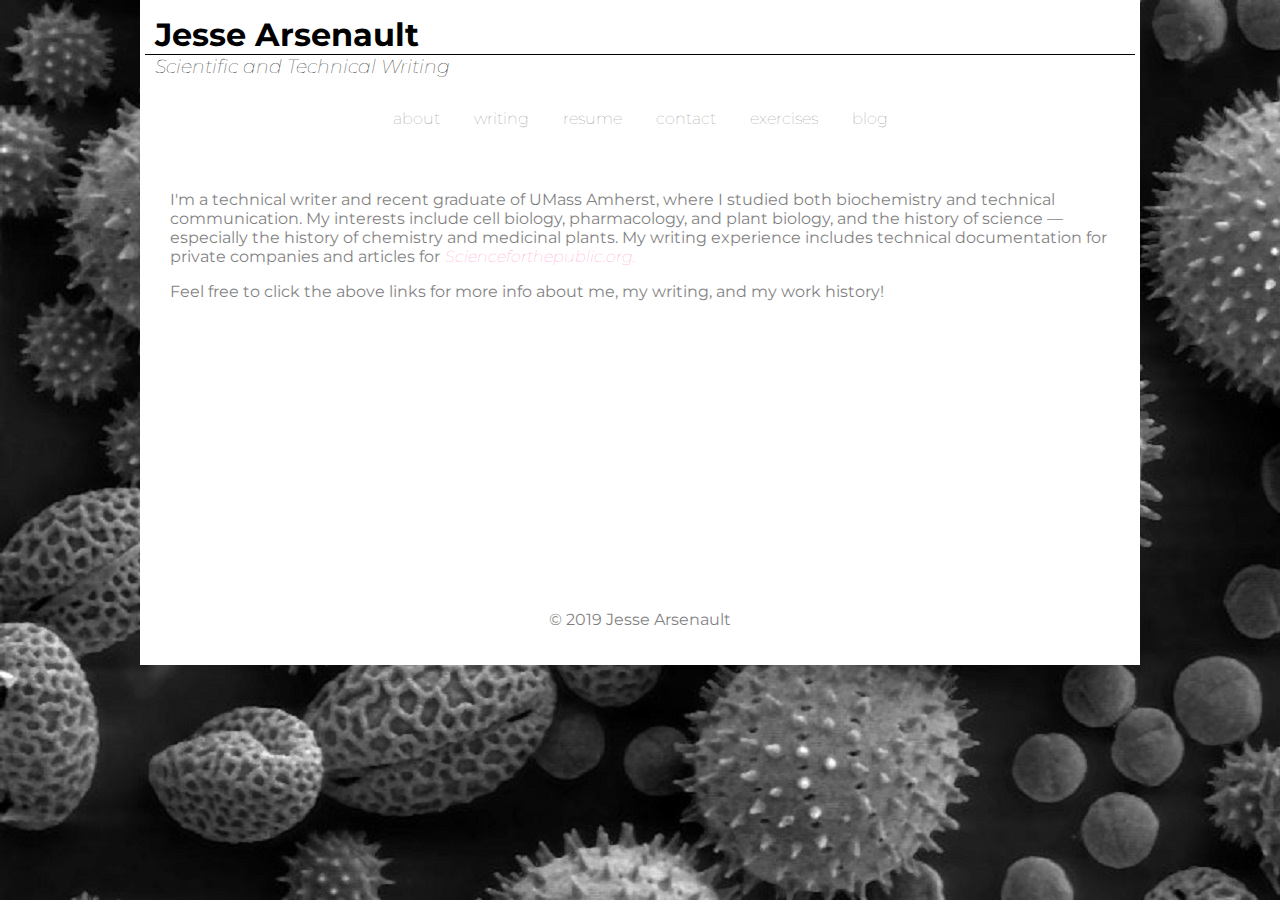
<file: index.html>
<!DOCTYPE html>

<html lang="en">

<head>
    <title>Jesse Arsenault | Home</title>
    <link href="css/indexcss.css" type=text/css rel=stylesheet>
    <link href="https://fonts.googleapis.com/css?family=Montserrat" rel="stylesheet">

    
</head>
    
<body>
    <div class="block">
    <div class="gridwrapper">
    
    <div class="title">
    <h1>Jesse Arsenault</h1>
    <h3>Scientific and Technical Writing</h3    >
        </div>
    <nav>
        <p><a href="about.html">about</a>
        <a href="writing.html">writing</a>
        <a href="resume.html">resume</a>
        <a href="contact.html">contact</a>
            <a href="exercises/index.html">exercises</a>
            <a href="https://jessearsenault.wordpress.com">blog</a></p>
    
    </nav>
    
    <div class="body">
        <p>I'm a technical writer and recent graduate of UMass Amherst, where I studied both biochemistry and technical communication. My interests include cell biology, pharmacology, and plant biology, and the history of science &mdash; especially the history of chemistry and medicinal plants. My writing experience includes technical documentation for private companies and articles for<em><a href="http://www.scienceforthepublic.org">Scienceforthepublic.org.</a></em></p>
        
        <p>Feel free to click the above links for more info about me, my writing, and my work history!</p>
        </div>
        
    <div class="filler"></div>
        
    <footer>&copy; 2019 Jesse Arsenault</footer>
        
    </div>
        
    </div>
    
    
</body>

</html>
</file>
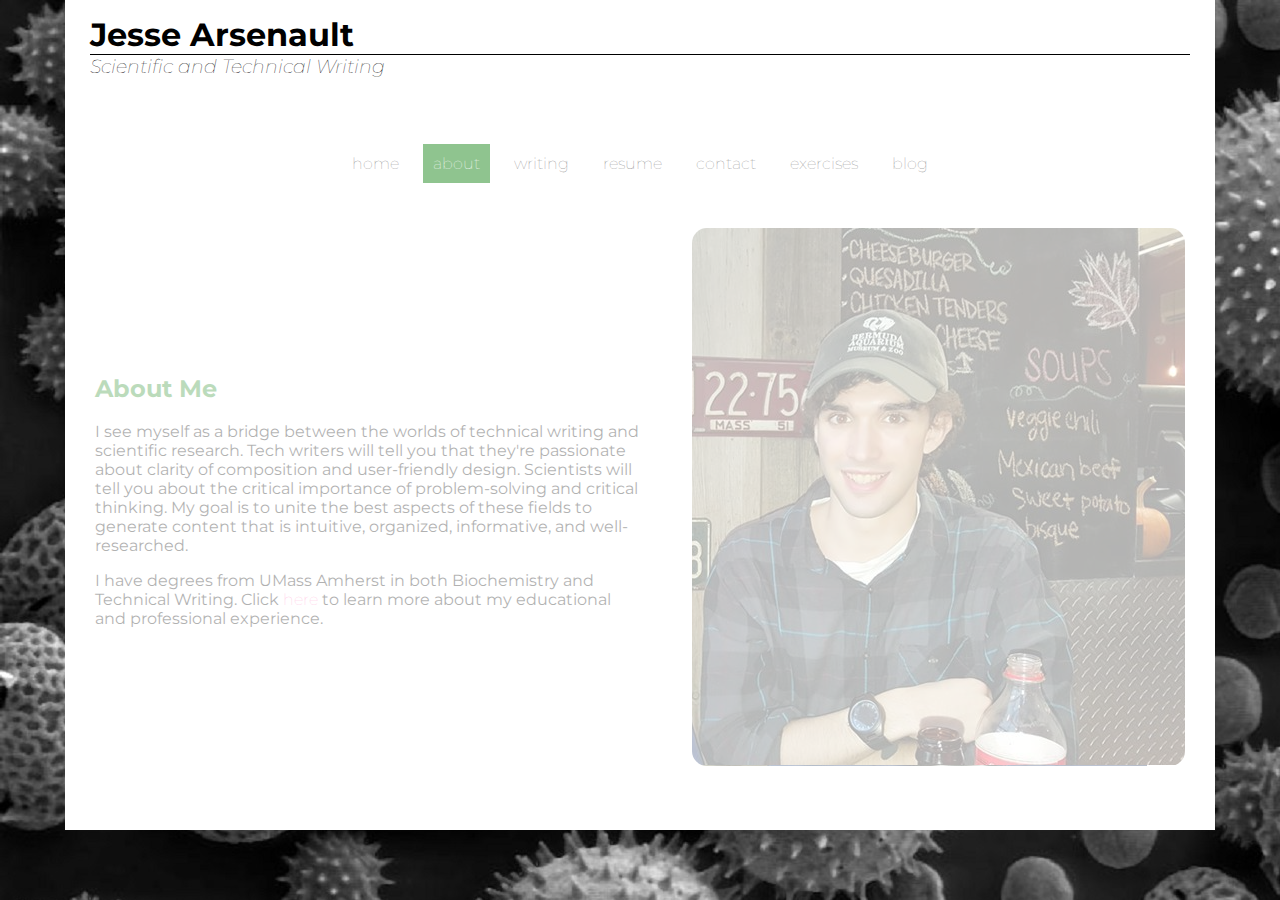
<file: about.html>
<!DOCTYPE html>

<html lang="en">
    
<head>
    <title>about</title>
    <link href="css/about.css" type=text/css rel=stylesheet>
    <link href="https://fonts.googleapis.com/css?family=Montserrat" rel="stylesheet">

    
</head>
    
<body>
    
    <div class="block"> <!-- creates whitespace for content -->
    
    <div class="gridwrapper"> <!-- organizing content -->
        
        <div class="headbar">
            <h1>Jesse Arsenault</h1>
            <h3>Scientific and Technical Writing</h3>
        </div>
        
        <nav>
            <p>
            <a href="index.html">home</a>    
            <a class="here">about</a>
            <a href="writing.html">writing</a>
            <a href="resume.html">resume</a>
            <a href="contact.html">contact</a>
                <a href="exercises/index.html">exercises</a>
                <a href="https://jessearsenault.wordpress.com">blog</a></p>
        </nav>
    
        <div class="abouttext">
            <h2>About Me</h2>
                <p>I see myself as a bridge between the worlds of technical writing and scientific research. Tech writers will tell you that they're passionate about clarity of composition and user-friendly design. Scientists will tell you about the critical importance of problem-solving and critical thinking. My goal is to unite the best aspects of these fields to generate content that is intuitive, organized, informative, and well-researched.</p>
            
                <p>I have degrees from UMass Amherst in both Biochemistry and Technical Writing. Click <a class="bodylink" href="resume.html">here</a> to learn more about my educational and professional experience.</p>
            
                

            
        
        </div>
    
        <div class="sideimage">
            <img src="images/me.png" alt="a picture of Jesse Arsenault" >
        </div>
        
    </div> <!-- End grid -->
    </div> <!-- End block -->
</body>
    
</html>
</file>
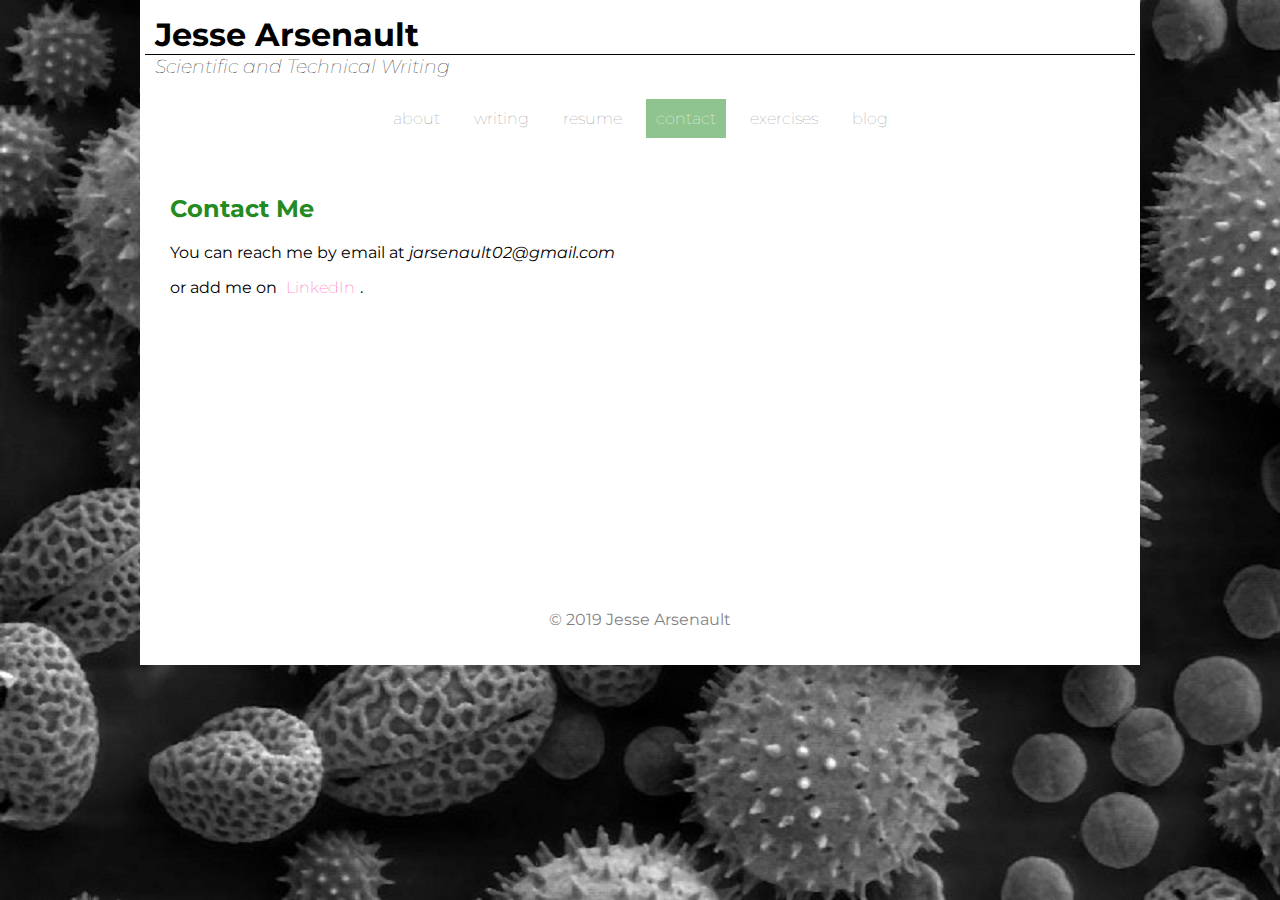
<file: contact.html>
<!DOCTYPE html>

<html lang="en">

<head>
    <title>Jesse Arsenault | Home</title>
    <link href="css/contact.css" type=text/css rel=stylesheet>
    <link href="https://fonts.googleapis.com/css?family=Montserrat" rel="stylesheet">

    
</head>
    
<body>
    <div class="block">
    <div class="gridwrapper">
    
    <div class="title">
    <h1>Jesse Arsenault</h1>
    <h3>Scientific and Technical Writing</h3    >
        </div>
    <nav>
        <p><a href="about.html">about</a>
        <a href="writing.html">writing</a>
        <a href="resume.html">resume</a>
        <a class="here">contact</a>
        <a href="exercises/index.html">exercises</a>
        <a href="https://jessearsenault.wordpress.com">blog</a></p>
    
    </nav>
    
    <div class="body">
        <h2>Contact Me</h2>
        
        <p>You can reach me by email at <em>jarsenault02@gmail.com</em> 
            
        <p>or add me on <a href="https://www.linkedin.com/in/jesse-arsenault-9a3b87a7">LinkedIn</a>.</p>
        
        
        </div>
        
    <div class="filler"></div>
        
    <footer>&copy; 2019 Jesse Arsenault</footer>
        
    </div>
        
    </div>
    
    
</body>

</html>
</file>
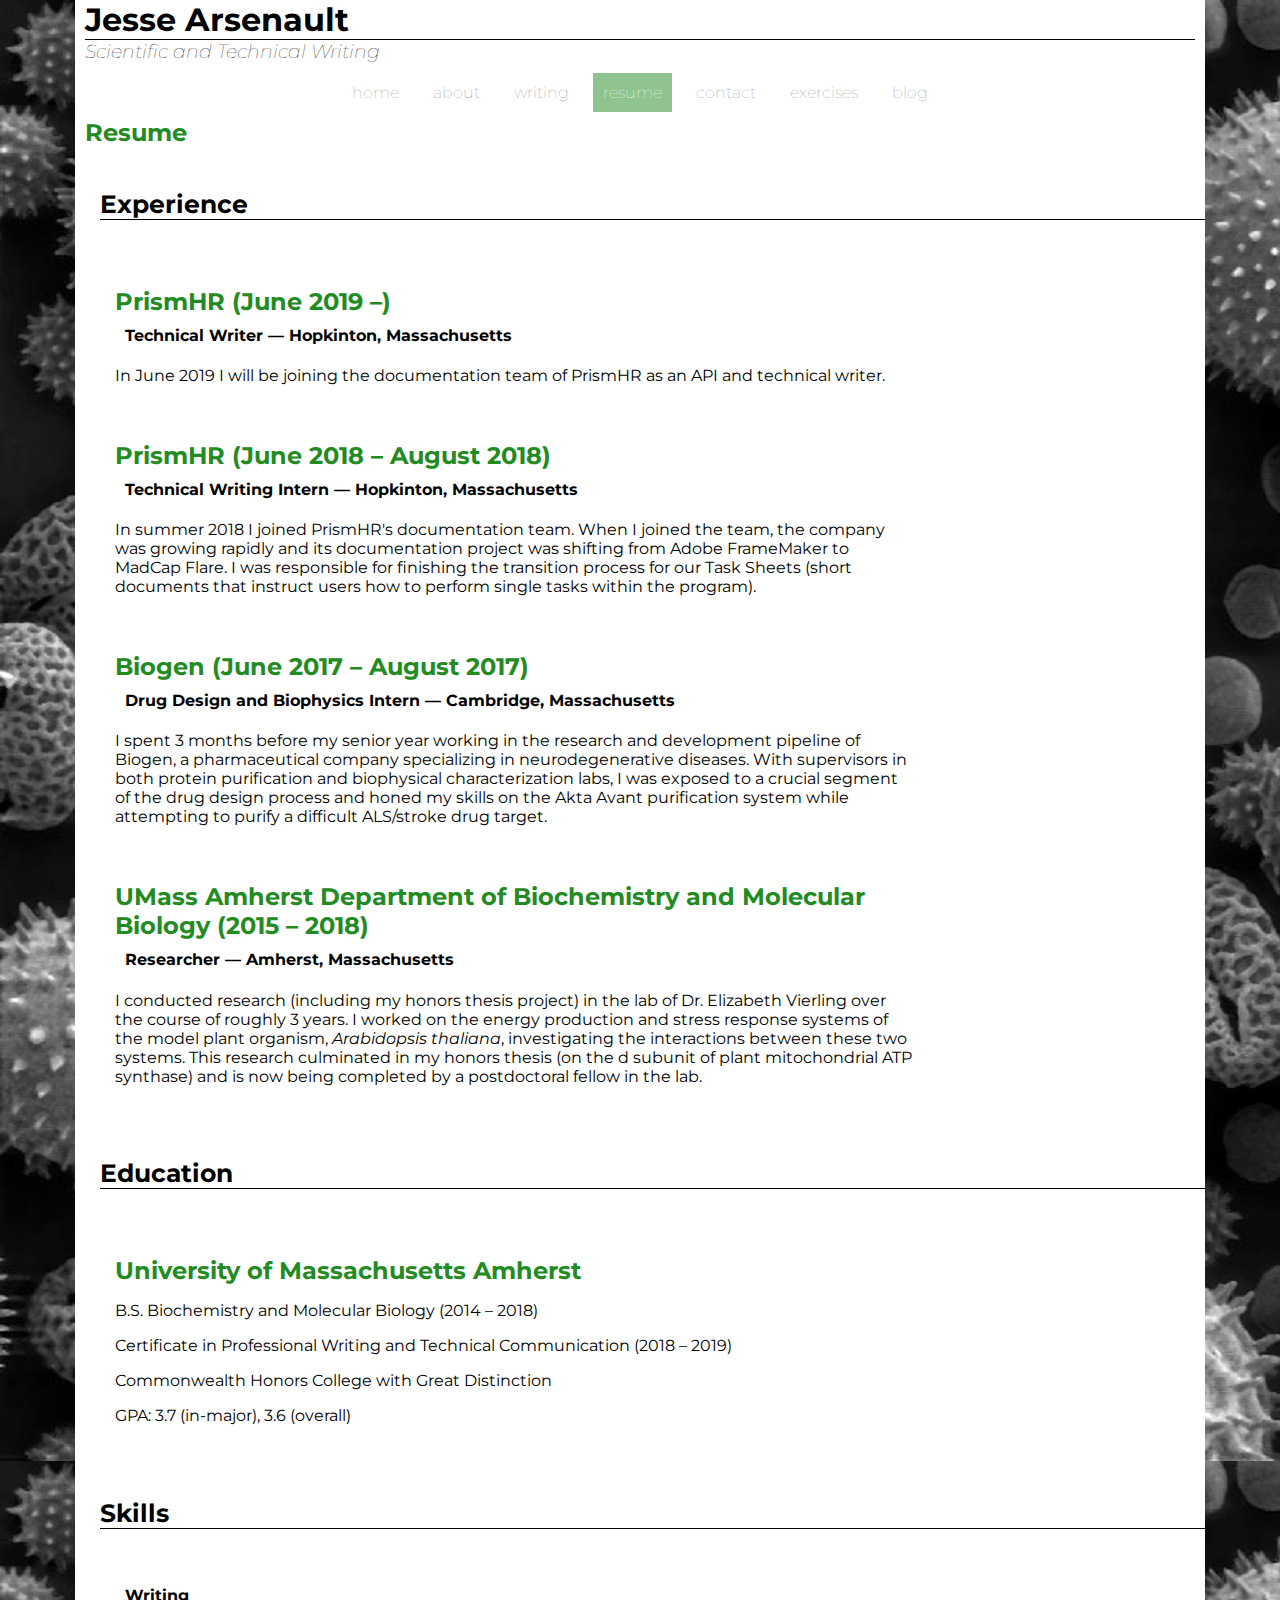
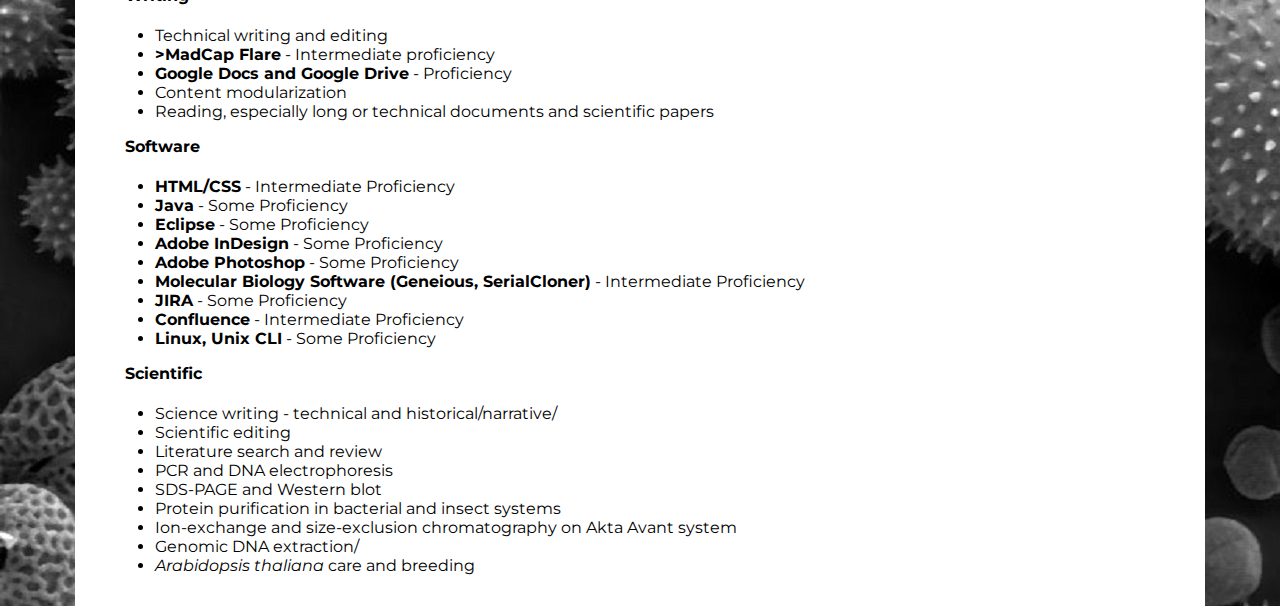
<file: resume.html>
<!DOCTYPE html>

<html lang="en">
    <head>
        <title>resume</title>
        <link href="css/resume.css" type=text/css rel=stylesheet>
        <link href="https://fonts.googleapis.com/css?family=Montserrat" rel="stylesheet">
    
    </head>


    <body>
    <div class="contents">
        <h1>Jesse Arsenault</h1>
    <h3>Scientific and Technical Writing</h3>
        
    <nav>
        <p><a href="index.html">home</a>
        <a href="about.html">about</a>
        <a href="writing.html">writing</a>
        <a class="here">resume</a>
        <a href="contact.html">contact</a>
        <a href="exercises/index.html">exercises</a>
        <a href="https://jessearsenault.wordpress.com">blog</a></p>
    
    </nav>
        
    <h2 class="title">Resume</h2>
        
    <div class="timeline"></div>
    
    <h5>Experience</h5>
    <div class="leftbox">
    <h2>PrismHR (June 2019 &#8211;)</h2>
    <h4>Technical Writer &#8212; Hopkinton, Massachusetts</h4>
       
        <p>In June 2019 I will be joining the documentation team of PrismHR as an API and technical writer.</p>
            
        </div>
   
        
    <div class="leftbox">
    <h2>PrismHR (June 2018 &#8211; August 2018)</h2>
    <h4>Technical Writing Intern &#8212; Hopkinton, Massachusetts</h4>
        
        <p>In summer 2018 I joined PrismHR's documentation team. When I joined the team, the company was growing rapidly and its documentation project was shifting from Adobe FrameMaker to MadCap Flare. I was responsible for finishing the transition process for our Task Sheets (short documents that instruct users how to perform single tasks within the program).</p>
    
    </div>
        
    <div class="leftbox">
    <h2>Biogen (June 2017 &#8211; August 2017)</h2>
    <h4>Drug Design and Biophysics Intern &#8212; Cambridge, Massachusetts</h4>
        
        <p>I spent 3 months before my senior year working in the research and development pipeline of Biogen, a pharmaceutical company specializing in neurodegenerative diseases. With supervisors in both protein purification and biophysical characterization labs, I was exposed to a crucial segment of the drug design process and honed my skills on the Akta Avant purification system while attempting to purify a difficult ALS/stroke drug target.</p>
    
    </div>  
        
    <div class="leftbox">
    <h2>UMass Amherst Department of Biochemistry and Molecular Biology (2015 &#8211; 2018)</h2>
    <h4>Researcher &#8212; Amherst, Massachusetts</h4>
        
        <p>I conducted research (including my honors thesis project) in the lab of Dr. Elizabeth Vierling over the course of roughly 3 years. I worked on the energy production and stress response systems of the model plant organism, <em>Arabidopsis thaliana</em>, investigating the interactions between these two systems. This research culminated in my honors thesis (on the d subunit of plant mitochondrial ATP synthase) and is now being completed by a postdoctoral fellow in the lab. </p>
    
    </div>  
        
     
    <h5>Education</h5>
        
        <div class="leftbox">
            <h2>University of Massachusetts Amherst</h2>
            <p>B.S. Biochemistry and Molecular Biology (2014 &#8211; 2018)</p>
            <p>Certificate in Professional Writing and Technical Communication (2018 &#8211; 2019)</p>
            <p>Commonwealth Honors College with Great Distinction</p>
            <p>GPA: 3.7 (in-major), 3.6 (overall)</p>
        
        </div>
        
    <h5>Skills</h5>
         <div class="leftbox">
            <h4>Writing</h4>        
             <ul>
                <li>Technical writing and editing</li>
                 <li><b>>MadCap Flare</b> - Intermediate proficiency</li>
                 <li><b>Google Docs and Google Drive</b> - Proficiency</li>
                <li>Content modularization</li>
                <li>Reading, especially long or technical documents and scientific papers</li>
             
             
             </ul>
             
        <h4>Software</h4>
             <ul>
                 <li><b>HTML/CSS</b> - Intermediate Proficiency</li>
                 <li><b>Java</b> - Some Proficiency</li>
                 <li><b>Eclipse</b> - Some Proficiency</li>
                 <li><b>Adobe InDesign</b> - Some Proficiency</li>
                 <li><b>Adobe Photoshop</b> - Some Proficiency</li>
                 <li><b>Molecular Biology Software (Geneious, SerialCloner)</b> - Intermediate Proficiency</li>
                 <li><b>JIRA</b> - Some Proficiency</li>
                 <li><b>Confluence</b> - Intermediate Proficiency</li>
                 <li><b>Linux, Unix CLI</b> - Some Proficiency</li>
              </ul>
             
        <h4>Scientific</h4>
             <ul>
                 <li>Science writing - technical and historical/narrative/</li>
                 <li>Scientific editing</li>
                 <li>Literature search and review</li>
                 <li>PCR and DNA electrophoresis</li>
                 <li>SDS-PAGE and Western blot</li>
                 <li>Protein purification in bacterial and insect systems</li>
                 <li>Ion-exchange and size-exclusion chromatography on Akta Avant system</li>
                 <li>Genomic DNA extraction/</li>
                 <li><em>Arabidopsis thaliana</em> care and breeding</li>
             </ul>
        </div>
    
        </div>
        
        
    
    </body>

</html>
</file>
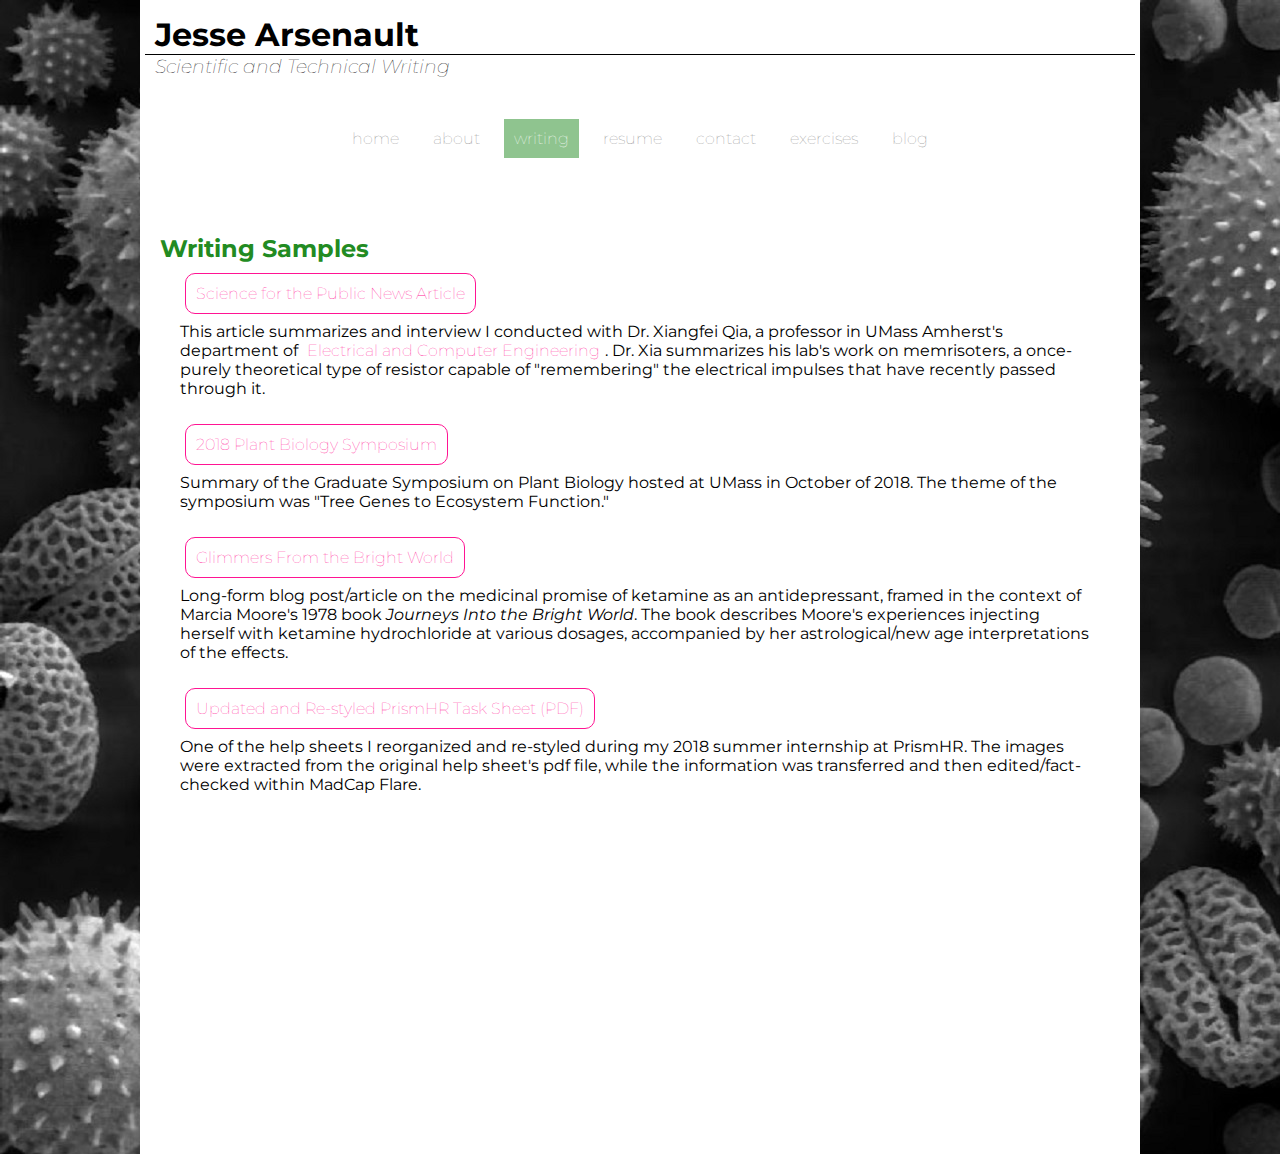
<file: writing.html>
<!DOCTYPE html>

<html lang="en">
    <head>
        <title>Writing Samples</title>
        <link rel="stylesheet" type="text/css" href="css/writing.css">
        <link href="https://fonts.googleapis.com/css?family=Montserrat" rel="stylesheet">
    </head>

    <body>
        <div class="gridwrapper">
        <div class="title">
    <h1>Jesse Arsenault</h1>
    <h3>Scientific and Technical Writing</h3    >
        </div>
    <nav>
        <p>
        <a href="index.html">home</a>
        <a href="about.html">about</a>
        <a class="here">writing</a>
        <a href="resume.html">resume</a>
        <a href="contact.html">contact</a>
            <a href="exercises/index.html">exercises</a>
            <a href="https://jessearsenault.wordpress.com">blog</a></p>
    
    </nav>
        <div class="body">
        <h2>Writing Samples</h2>
        
        <p>
        <a class="button" href="http://www.scienceforthepublic.org/student-projects/mind-over-matter">Science for the Public News Article</a><br>
        This article summarizes and interview I conducted with Dr. Xiangfei Qia, a professor in UMass Amherst's department of <a href="https://ece.umass.edu/">Electrical and Computer Engineering</a>. Dr. Xia summarizes his lab's work on memrisoters, a once-purely theoretical type of resistor capable of "remembering" the electrical impulses that have recently passed through it.</p>
        
        <p>
        <a class="button" href="http://gpls.cns.umass.edu/pb/symposium/history">2018 Plant Biology Symposium</a><br>
        Summary of the Graduate Symposium on Plant Biology hosted at UMass in October of 2018. The theme of the symposium was "Tree Genes to Ecosystem Function."</p>
        
        <p>
        <a class="button" href="https://jessearsenault.wordpress.com/2018/10/12/glimmers-from-the-bright-world/">Glimmers From the Bright World</a><br>
        Long-form blog post/article on the medicinal promise of ketamine as an antidepressant, framed in the context of Marcia Moore's 1978 book <i>Journeys Into the Bright World</i>. The book describes Moore's experiences injecting herself with ketamine hydrochloride at various dosages, accompanied by her astrological/new age interpretations of the effects.</p>
        
        <p>
        <a class="button" href="pdfs/TS-Calculating_Overtime_Using_FLSA_Rulesets.pdf">Updated and Re-styled PrismHR Task Sheet (PDF)</a><br>
        One of the help sheets I reorganized and re-styled during my 2018 summer internship at PrismHR. The images were extracted from the original help sheet's pdf file, while the information was transferred and then edited/fact-checked within MadCap Flare.</p>
        </div>
        </div>
    </body>

</html>
</file>
<file: css/indexcss.css>
body{
    width: 1000px;
    margin: auto;
    background-image: url("../images/pollen.jpg");
    font-family: 'Montserrat', sans-serif;
}

nav{
    padding-top: 0px;
    text-align: center;
    grid-area: nav;
    opacity: 0.5;
    transition: 0.15s;
    margin-left: 10px;
    margin-right: 10px;
/*    transition-timing-function: ease-in;*/
}

nav:hover{
    opacity: 1;
    border-left: 0px;
    border-left: 1px solid black;
    border-right: 1px solid black;
    padding-top: 5px;
}

h1{
    border-bottom: 1px solid black;
    margin:0;
    padding-left: 10px;
    padding-right: 10px;
}

h3{
    margin: 0;
    font-style: italic;
    font-weight: lighter;
    padding-left: 10px;
    padding-right: 10px;
}

.title{
    padding: 5px;
    grid-area: title;
}



.filler{
    height: 168px;
    grid-area: filler;
}


.body{
    grid-area: body;
    height: 228px;
    padding: 20px;
    margin-left: 10px;
    margin-right: 10px;
/*
    padding-left: 5px;
    padding-right: 5px;
*/
    opacity: 0.5;
    transition: 0.2s;
    transition-timing-function: ease-in-out;
}

.body a{
    color: deeppink;
    padding: 0px;
    transition: 0.2s;
}

.body a:hover{
    color: black;
    text-decoration: underline;
    background-color: white;
    padding: 0px;
    padding: 0px;
}

.body:hover{
    opacity: 1;
    border-left: 1px solid black;
    border-right: 1px solid black;
}

footer{
    text-align: center;
    grid-area: footer;
    opacity: 0.5;
    transition: 0.3s;
    transition-timing-function: ease-in-out;
}

footer:hover{
    opacity: 1;
    border-left: 1px solid black;
    border-right: 1px solid black;
    padding: 5px;
    
}

a{
    font-weight: lighter;
    text-decoration: none;
    color: black;
/*    border: 1px black solid;*/
    padding: 10px;
    margin: 5px;
    transition: 0.4s;
    transition-timing-function: ease-in;
/*    opacity: 0.3;*/
}

a:hover{
    font-weight: lighter;
    color: white;
    background-color: forestgreen;
    padding: 10px;
    margin: 5px;
/*    border-radius: 5px;*/
    opacity: 1;
}

.gridwrapper{
    display: grid;
/*    grid-template columns: 1fr 1fr 1fr;*/
    background-color: white;
/*    grid-auto-rows: minmax(auto);*/
    grid-gap: 10px;
    grid-template-areas:
        "header header header"
        "title title title"
        "nav nav nav"
        "body body body"
        "filler filler filler"
        "footer footer footer"
}

.block{
    background-color: white;
    height: 665px;
}
</file>
<file: css/about.css>
body{
    font-family: 'Montserrat', sans-serif;
    width: 1150px;
    background-image: url("../images/pollen.jpg");
    margin: auto;
}

.block{
    background-color: white;
    height: 800px;
    padding: 15px;
    
}

/* HEADERS AND TEXT START */

    /* Grid Header wrapper*/
        .headbar{
            grid-area: headbar;
        }

        h1{
            border-bottom: 1px solid black;
            margin:0;
            margin-left: 10px;
            margin-right: 10px;
        }



        h3{
            margin: 0;
            font-style: italic;
            font-weight: lighter;
            margin-bottom: 20px;
            margin-left: 10px;
            margin-right: 10px;
        }

        h2{
            color: forestgreen;
        }

        h2.title{
            margin: 10px;
            margin-left: 0px;
            color: forestgreen;
            font-weight: bold;
            margin-left: 10px;
            margin-right: 10px;
        }

        h4{
            margin-top: 0;
            margin-left: 10px;
            margin-right: 10px;
        }

        .abouttext{
            opacity: 0.3;
            transition: 0.4s;
            padding: 15px;
            margin: auto;
        }

        .abouttext:hover{
            opacity: 1;
            border-left: 1px solid black;
            border-right: 1px solid black;
            padding: 15px;
        }

/* HEADERS AND TEXT END */


/*============================================================================*/


/* LINKS/NAVIVATION START */

    a{
        font-weight: lighter;
        text-decoration: none;
        color: black;
    /*    border: 1px black solid;*/
        padding: 10px;
        margin: 5px;
        transition: 0.2s;

    }

    .here{
        font-weight: lighter;
        color: white;
        background-color: forestgreen;
        padding: 10px;
        margin: 5px;
    /*    border-radius: 5px;*/
        opacity: 1;
    }

    .here:hover{
        font-weight: lighter;
        color: white;
        background-color: forestgreen;
        padding: 10px;
        margin: 5px;
    /*    border-radius: 5px;*/
        opacity: 1;
    }

    a:hover{
        font-weight: lighter;
        color: white;
        background-color: forestgreen;
        padding: 10px;
        margin: 5px;
    /*    border-radius: 5px;*/
        opacity: 1;
    }

    nav{
        padding-top: 0px;
        text-align: center;
        grid-area: navbar;
        opacity: 0.5;
        transition: 0.15s;
        margin: 20px;

    }

    nav:hover{
        opacity: 1;
        border-left: 0px;
        border-left: 1px solid black;
        border-right: 1px solid black;
    /*    padding-top: 5px;*/
    }

    .bodylink{
        background-color: transparent;
        color: deeppink;
        text-decoration: none;
        opacity: 1;
        transition: 0.4s;
        padding: 0px;
        margin: 0px;
    }

    .bodylink:hover{
        color: black;
        text-decoration: underline;
        background-color: transparent;
        padding: 0px;
        margin: 0px;
    }

/* LINKS/NAVIGATION END */


/*==============================================================================================================*/


/* IMAGES START */

img{
    border-radius: 15px;
    border: none;
    opacity: 0.3;
    transition: 0.5s;
    
}

img:hover{
    opacity: 1;
    
}

.sideimage{
    padding: 15px;
}

/*IMAGES END*/


/*===============================================================================================================*/


/* GRID START */

.gridwrapper{
    display: grid;
    grid-gap: 20px;
    align-content: center;
    grid-template-columns: auto auto;
    grid-template-rows: auto 75px auto;
    grid-template-areas: 
        "headbar headbar"
        "navbar navbar"
        "abouttext sideimage";
        
}
</file>
<file: css/contact.css>
body{
    width: 1000px;
    margin: auto;
    background-image: url("../images/pollen.jpg");
    font-family: 'Montserrat', sans-serif;
}

nav{
    padding-top: 0px;
    text-align: center;
    grid-area: nav;
    opacity: 0.5;
    transition: 0.15s;
    margin-left: 10px;
    margin-right: 10px;
/*    transition-timing-function: ease-in;*/
}

nav:hover{
    opacity: 1;
    border-left: 0px;
    border-left: 1px solid black;
    border-right: 1px solid black;
    padding-top: 5px;
}

h1{
    border-bottom: 1px solid black;
    margin:0;
    padding-left: 10px;
    padding-right: 10px;
}

h3{
    margin: 0;
    font-style: italic;
    font-weight: lighter;
    padding-left: 10px;
    padding-right: 10px;
}

h2{
    color: forestgreen;
}

.title{
    padding: 5px;
    grid-area: title;
}



.filler{
    height: 168px;
    grid-area: filler;
}


.body{
    grid-area: body;
    height: 228px;
    padding: 20px;
    margin-left: 10px;
    margin-right: 10px;
    margin-top: 0px;
}

.body a{
    color: deeppink;
    padding: 0px;
    transition: 0.2s;
}

.body a:hover{
    color: black;
    text-decoration: underline;
    background-color: white;
    padding: 0px;
    padding: 0px;
}

/*
.body:hover{
    opacity: 1;
    border-left: 1px solid black;
    border-right: 1px solid black;
}
*/

footer{
    text-align: center;
    grid-area: footer;
    opacity: 0.5;
    transition: 0.3s;
    transition-timing-function: ease-in-out;
}

footer:hover{
    opacity: 1;
    border-left: 1px solid black;
    border-right: 1px solid black;
    padding: 5px;
    
}

a{
    font-weight: lighter;
    text-decoration: none;
    color: black;
/*    border: 1px black solid;*/
    padding: 10px;
    margin: 5px;
    transition: 0.1s;
    transition-timing-function: ease-in;
/*    opacity: 0.3;*/
}

a.here{
    font-weight: lighter;
    color: white;
    background-color: forestgreen;
    padding: 10px;
    margin: 5px;
/*    border-radius: 5px;*/
    opacity: 1;
}

a:hover{
    font-weight: lighter;
    color: white;
    background-color: forestgreen;
    padding: 10px;
    margin: 5px;
/*    border-radius: 5px;*/
    opacity: 1;
}

.gridwrapper{
    display: grid;
/*    grid-template columns: 1fr 1fr 1fr;*/
    background-color: white;
/*    grid-auto-rows: minmax(auto);*/
    grid-gap: 10px;
    grid-template-areas:
        "header header header"
        "title title title"
        "nav nav nav"
        "body body body"
        "filler filler filler"
        "footer footer footer"
}

.block{
    background-color: white;
    height: 665px;
}
</file>
<file: css/resume.css>
body{
    font-family: 'Montserrat', sans-serif;
    width: 1150px;
    background-image: url("../images/pollen.jpg");
    margin: auto;
}

.contents{
    background-color: white;
    height: auto;
    margin-left: 10px;
    margin-right: 10px;
}

h1{
    border-bottom: 1px solid black;
    margin:0;
    margin-left: 10px;
    margin-right: 10px;
}



h3{
    margin: 0;
    font-style: italic;
    font-weight: lighter;
    margin-bottom: 20px;
    margin-left: 10px;
    margin-right: 10px;
}

h2{
    margin: 10px;
    margin-left: 0px;
/*    border-bottom: 1px solid gray;*/
    color: forestgreen;

    margin-right: 10px;
}

h2.title{
    margin: 10px;
    margin-left: 0px;
    color: forestgreen;
    font-weight: bold;
    margin-left: 10px;
    margin-right: 10px;
}

h4{
    margin-top: 0;
    margin-left: 10px;
    margin-right: 10px;
}

.leftbox{
    text-align: left;
    margin-left: 10px;
    margin-right: 10px;
    padding: 15px;
/*    height: minmax(300px auto);*/
    width: 800px;
    transition: 0.2s;
    transition-timing-function: ease-in-out;
    margin-left: 25px;
    
    
}

.leftbox:hover{
    border-left: 1px solid forestgreen;
    border-right: 1px solid forestgreen;
    
}

nav{
    padding-top: 0px;
    text-align: center;
/*    grid-area: nav;*/
    opacity: 0.5;
    transition: 0.15s;
    margin-left: 10px;
    margin-right: 10px;
/*    transition-timing-function: ease-in;*/
}

nav:hover{
    opacity: 1;
   
/*    padding-top: 5px;*/
}

a{
    font-weight: lighter;
    text-decoration: none;
    color: black;
/*    border: 1px black solid;*/
    padding: 10px;
    margin: 5px;
    transition: 0.2s;
/*    opacity: 0.3;*/
}

a:hover{
    font-weight: lighter;
    color: white;
    background-color: forestgreen;
    padding: 10px;
    margin: 5px;
/*    border-radius: 5px;*/
    opacity: 1;
}

.here{
    font-weight: lighter;
    color: white;
    background-color: forestgreen;
    padding: 10px;
    margin: 5px;
}

.here:hover{
    font-weight: lighter;
    color: white;
    background-color: forestgreen;
    padding: 10px;
    margin: 5px;
}

.rightbox{
    text-align: left;
    padding: 15px;
    height: 300px;
    transition: 0.2s;
    float: right;

}

.rightbox:hover{
    border-right: 1px solid forestgreen;
    border-left: 1px solid forestgreen;
}

@keyframes extend{
    from{height: 10px;}
    to{height: 2045px;}
}

.timeline{
    width: 10px;
    margin-left: 5px;
    margin-right: 5px;
    height: 0px;
    float: left;
    position: absolute;
    background-color: forestgreen;
    animation-name: extend;
    animation-duration: 8s;
    animation-fill-mode: forwards;
}

.resumebody{
    opacity: 0;
    transition: background 1s;
    transition: opacity 3s;
    transition-timing-function: ease-in-out;
    
}

.resumebody:hover{
    background-color: lightgray;
}

.resumebody:active{
    opacity: 1;
}

.gridwrapper{
    display: grid;
    grid-template-columns: 150px 150px 150px;
    background-color: white;
    grid-auto-rows: 150px 150px;
    grid-gap: 10px;
    grid-template-areas:
        "logo logo logo"
        "logo logo logo";
}

.logo{
    background-color: white;
    text-align: center;
    margin: 0;
}

h5{
    font-size: 25px;
    margin-left: 25px;
    border-bottom: 1px solid black;
}
</file>
<file: css/writing.css>
body{
    width: 1000px;
    margin: auto;
    background-image: url("../images/pollen.jpg");
    font-family: 'Montserrat', sans-serif;
}




/* *************************************************************************************************************************************************************************************************************************************************************************************************************************************************************************************************************************************************************************************************************************************************************************************************************************************************************************************************************************************************************************************************************************************************************************************************************************************************************************************************************************************************************************************************************************************************************************************************************************************************************************************************************************************************************************************************************************************************************************************************************************************************************************************************************************************************************************************************************************************************************************************************************************************************************************************************************************************************************************************************************************************************************************************************************************************************************************************************************************************************************************************************************************************************************************************************************************************************************************************************************************************************************************************************************************************************************************************************************************************************************************************************************************************************************************************************************************************************************************************************************************************************************************************************************************************************************************************************************************************************************************************************************************************************************************************************************************************************************************************************************************************************************************************************************************************************************************************************************************************************************************************************************************************************************************************************************************************************************************************************************************************************************************************************************************************************************************************************************************************************************************************************************************************************************************************************************************************************************************************************************************************************************************************************************************************************************************************************************************************************************************************************************************************************************************************************************************************************************************************************************************************************************************************************************************************************************************************************************************************************/



nav{
    padding-top: 0px;
    text-align: center;
    grid-area: nav;
    opacity: 0.5;
    transition: 0.15s;
    margin-left: 10px;
    margin-right: 10px;
/*    transition-timing-function: ease-in;*/
}

nav:hover{
    opacity: 1;
    border-left: 0px;
    border-left: 1px solid black;
    border-right: 1px solid black;
    padding-top: 5px;
}

h1{
    border-bottom: 1px solid black;
    margin:0;
    padding-left: 10px;
    padding-right: 10px;
}

h3{
    margin: 0;
    font-style: italic;
    font-weight: lighter;
    padding-left: 10px;
    padding-right: 10px;
}

h2{
    color: forestgreen;
}

.title{
    padding: 5px;
    grid-area: title;
}



.filler{
    height: 168px;
    grid-area: filler;
}


.body{
    grid-area: body;
    background-color: white;    
    height: 900px;
    padding: 20px;
/*    margin-left: 10px;*/
    margin-right: 10px;
    margin-top: 0px;
}

.body a{
    color: deeppink;
    padding: 0px;
    transition: 0.2s;
}

.body a:hover{
    color: black;
    text-decoration: underline;
    background-color: white;
    padding: 0px;
    padding: 0px;
}

/*
.body:hover{
    opacity: 1;
    border-left: 1px solid black;
    border-right: 1px solid black;
}
*/

footer{
    text-align: center;
    grid-area: footer;
    opacity: 0.5;
    transition: 0.3s;
    transition-timing-function: ease-in-out;
}

footer:hover{
    opacity: 1;
    border-left: 1px solid black;
    border-right: 1px solid black;
    padding: 5px;
    
}

a{
    font-weight: lighter;
    text-decoration: none;
    color: black;
/*    border: 1px black solid;*/
    padding: 10px;
    margin: 5px;
    transition: 0.1s;
    transition-timing-function: ease-in;
/*    opacity: 0.3;*/
}

a.here{
    font-weight: lighter;
    color: white;
    background-color: forestgreen;
    padding: 10px;
    margin: 5px;
/*    border-radius: 5px;*/
    opacity: 1;
}

a:hover{
    font-weight: lighter;
    color: white;
    background-color: forestgreen;
    padding: 10px;
    margin: 5px;
/*    border-radius: 5px;*/
    opacity: 1;
}

.gridwrapper{
    display: grid;
/*    grid-template columns: 1fr 1fr 1fr;*/
    background-color: white;
/*    grid-auto-rows: minmax(auto);*/
    grid-gap: 10px;
    grid-template-areas:
        "header header header"
        "title title title"
        "nav nav nav"
        "body body body"
        "filler filler filler"
        "footer footer footer"
}

.block{
    background-color: white;
    height: 665px;
}

p{
    
    background-color: white;
    padding: 20px;
    margin-left: 0px;
}



a.button:link{
    color: deeppink;
    border: 1px solid deeppink;
    padding: 10px;
    position: relative;
    bottom: 19px;
    left: 0;
    border-radius: 10px;
    text-decoration: none;
}

a.button:active{
    color:darkcyan;
    
}

a.button:visited{
    color: forestgreen;
    border: 1px solid forestgreen;
    background-color: #e0eced;
    
}

a.button:hover{
    color: forestgreen;
    border: 1px solid forestgreen;
    background-color: #e0eced;  
}
</file>
